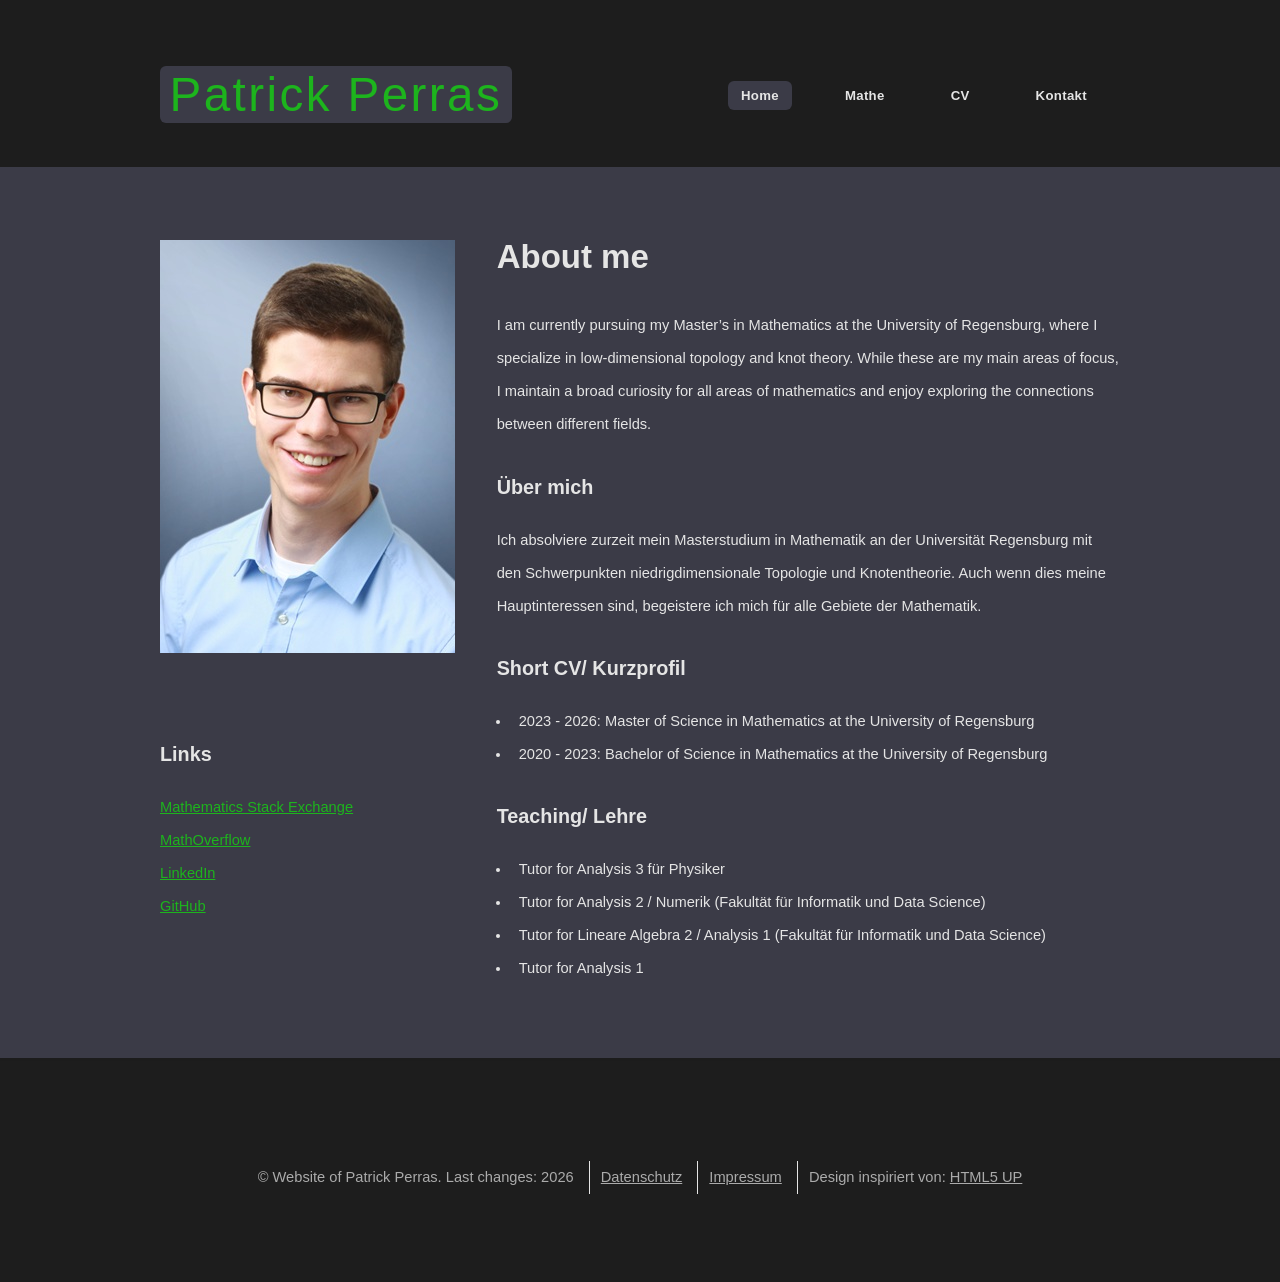
<file: index.html>
<!DOCTYPE HTML>
<html>
	<head>
		<title>Patrick Perras</title>
		<meta charset="utf-8" />
		<meta name="viewport" content="width=device-width, initial-scale=1, user-scalable=no" />
		<meta name="description" content="Personal website of Patrick Perras" />
		<meta name="google-site-verification" content="umM8f0X4vMCZcfzzp3ZZCPTsYgz2ZaF40WQMYRW3FFg" />
		<link rel="stylesheet" href="index style.css" />
		<link rel="icon" href="images/Logo Icon.png" type="image/png">
	</head>
	<body>
		<div id="page-wrapper">

			<!-- Header -->
			<div id="header-wrapper">
				<header id="header" class="container">

					<!-- Logo -->
					<div id="logo">
						<h1><a href="index.html">Patrick Perras</a></h1>
					</div>

					<!-- Nav -->
					<nav id="nav">
						<ul>
							<li class="current"><a href="index.html">Home</a></li>
							<li><a href="math.html">Mathe</a></li>
							<li><a href="CV Patrick Perras.pdf">CV</a></li>
							<li><a href="contact.html">Kontakt</a></li>
						</ul>
					</nav>

				</header>
			</div>

			<!-- Main -->
			<div id="main-wrapper">
				<div class="container">
					<div class="row main-row">
						<div class="sidebar-col">
							<div id="sidebar">

								<!-- Sidebar -->
								<section class="widget thumbnails">
							
									<div class="image">
										<div class="row main-row">
											<div class="image-col"><a class="image fit"><img src="images/Patrick Perras.jpg" alt="" /></a></div>
										
										</div>
									</div>
									
								</section>

								<section>
									<h3>Links</h3>
									<ul class="style2">
										<li><a href="https://math.stackexchange.com/users/1264229/patrick-perras">Mathematics Stack Exchange</a></li>
										<li><a href="https://mathoverflow.net/users/519238/patrick-perras">MathOverflow</a></li>
										<li><a href="https://www.linkedin.com/in/patrick-perras-a6b4a33b2/">LinkedIn</a></li>
										<li><a href="https://github.com/patrickperras">GitHub</a></li>
									</ul>
								</section>

							</div>
						</div>
						<div class="content-col main-col">
							<div id="content">

								<!-- Content -->
								<article>

									<h2>About me</h2>

									<p>
										I am currently pursuing my Master’s in Mathematics at the University of Regensburg, 
										where I specialize in low-dimensional topology and knot theory. While these are my main areas of focus, 
										I maintain a broad curiosity for all areas of mathematics and enjoy exploring the connections between different fields.
									</p>

									<h3>Über mich</h3>

									<p>
										Ich absolviere zurzeit mein Masterstudium in Mathematik an der Universität Regensburg mit den Schwerpunkten niedrigdimensionale Topologie und Knotentheorie. 
										Auch wenn dies meine Hauptinteressen sind, begeistere ich mich für alle Gebiete der Mathematik.
									</p>

									<h3>Short CV/ Kurzprofil</h3>

									<ul>
										<li>
											2023 - 2026: Master of Science in Mathematics at the University of Regensburg
										</li>
										<li>
											2020 - 2023: Bachelor of Science in Mathematics at the University of Regensburg
										</li>
									</ul>

									<h3>Teaching/ Lehre</h3>

									<ul>
										<li>
											Tutor for Analysis 3 für Physiker
										</li>
										<li>
											Tutor for Analysis 2 / Numerik (Fakultät für Informatik und Data Science)
										</li>
										<li>
											Tutor for Lineare Algebra 2 / Analysis 1 (Fakultät für Informatik und Data Science)
										</li>
										<li>
											Tutor for Analysis 1
										</li>
									</ul>

								</article>

							</div>
						</div>
					</div>
				</div>
			</div>

			<!-- Footer -->
			<div id="footer-wrapper">
				<footer id="footer" class="container">
					<div class="row">
						<div class="footer-col">
							<div id="copyright">
								<ul class="menu">
									<li>&copy; Website of Patrick Perras. Last changes: 2026</li>
									<li><a href="datenschutz.html">Datenschutz</a></li>
									<li><a href="impressum.html">Impressum</a></li>
									<li>Design inspiriert von: <a href="http://html5up.net">HTML5 UP</a></li>
								</ul>
							</div>
						</div>
					</div>
				</footer>
			</div>

		</div>

	</body>
</html>
</file>
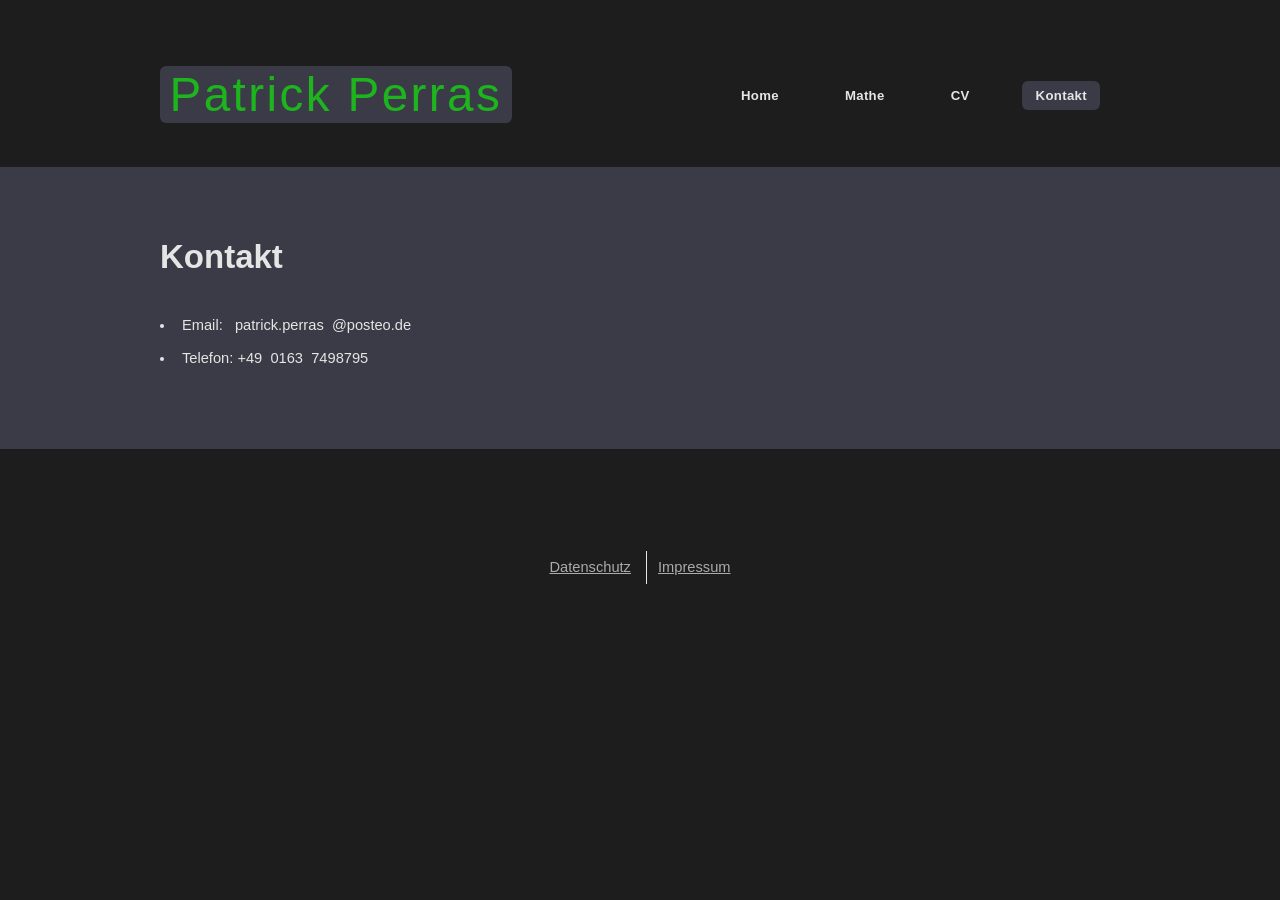
<file: contact.html>
<!DOCTYPE HTML>
<html>
	<head>
		<title>Patrick Perras Kontakt</title>
		<meta charset="utf-8" />
		<meta name="viewport" content="width=device-width, initial-scale=1, user-scalable=no" />
		<link rel="stylesheet" href="style.css" />
		<link rel="icon" href="images/Logo Icon.png" type="image/png">
	</head>
	<body>
		<div id="page-wrapper">

			<!-- Header -->
			<div id="header-wrapper">
				<header id="header" class="container">

					<!-- Logo -->
					<div id="logo">
						<h1><a href="index.html">Patrick Perras</a></h1>
					</div>

					<!-- Nav -->
					<nav id="nav">
						<ul>
							<li><a href="index.html">Home</a></li>
							<li><a href="math.html">Mathe</a></li>
							<li><a href="CV Patrick Perras.pdf">CV</a></li>
							<li class="current"><a href="contact.html">Kontakt</a></li>
						</ul>
					</nav>

				</header>
			</div>

			<!-- Main -->
			<div id="main-wrapper">
				<div class="container">
					<div id="content">

						<!-- Content -->
						<article>

							<h2>Kontakt</h2>

							<ul>
								<li>
									Email: <span style="visibility: hidden">2</span>patrick.perras<span style="visibility: hidden">1</span>@posteo.de
								</li>
								<li>
									Telefon: +49<span style="visibility: hidden">2</span>0163<span style="visibility: hidden">3</span>7498795
								</li>
							</ul>

						</article>

					</div>
				</div>
			</div>

			<!-- Footer -->
			<div id="footer-wrapper">
				<footer id="footer" class="container">
					<div class="row">
						<div class="footer-col">
							<div id="copyright">
								<ul class="menu">
									<li><a href="datenschutz.html">Datenschutz</a></li>
									<li><a href="impressum.html">Impressum</a></li>
								</ul>
							</div>
						</div>
					</div>
				</footer>
			</div>

		</div>

	</body>
</html>
</file>
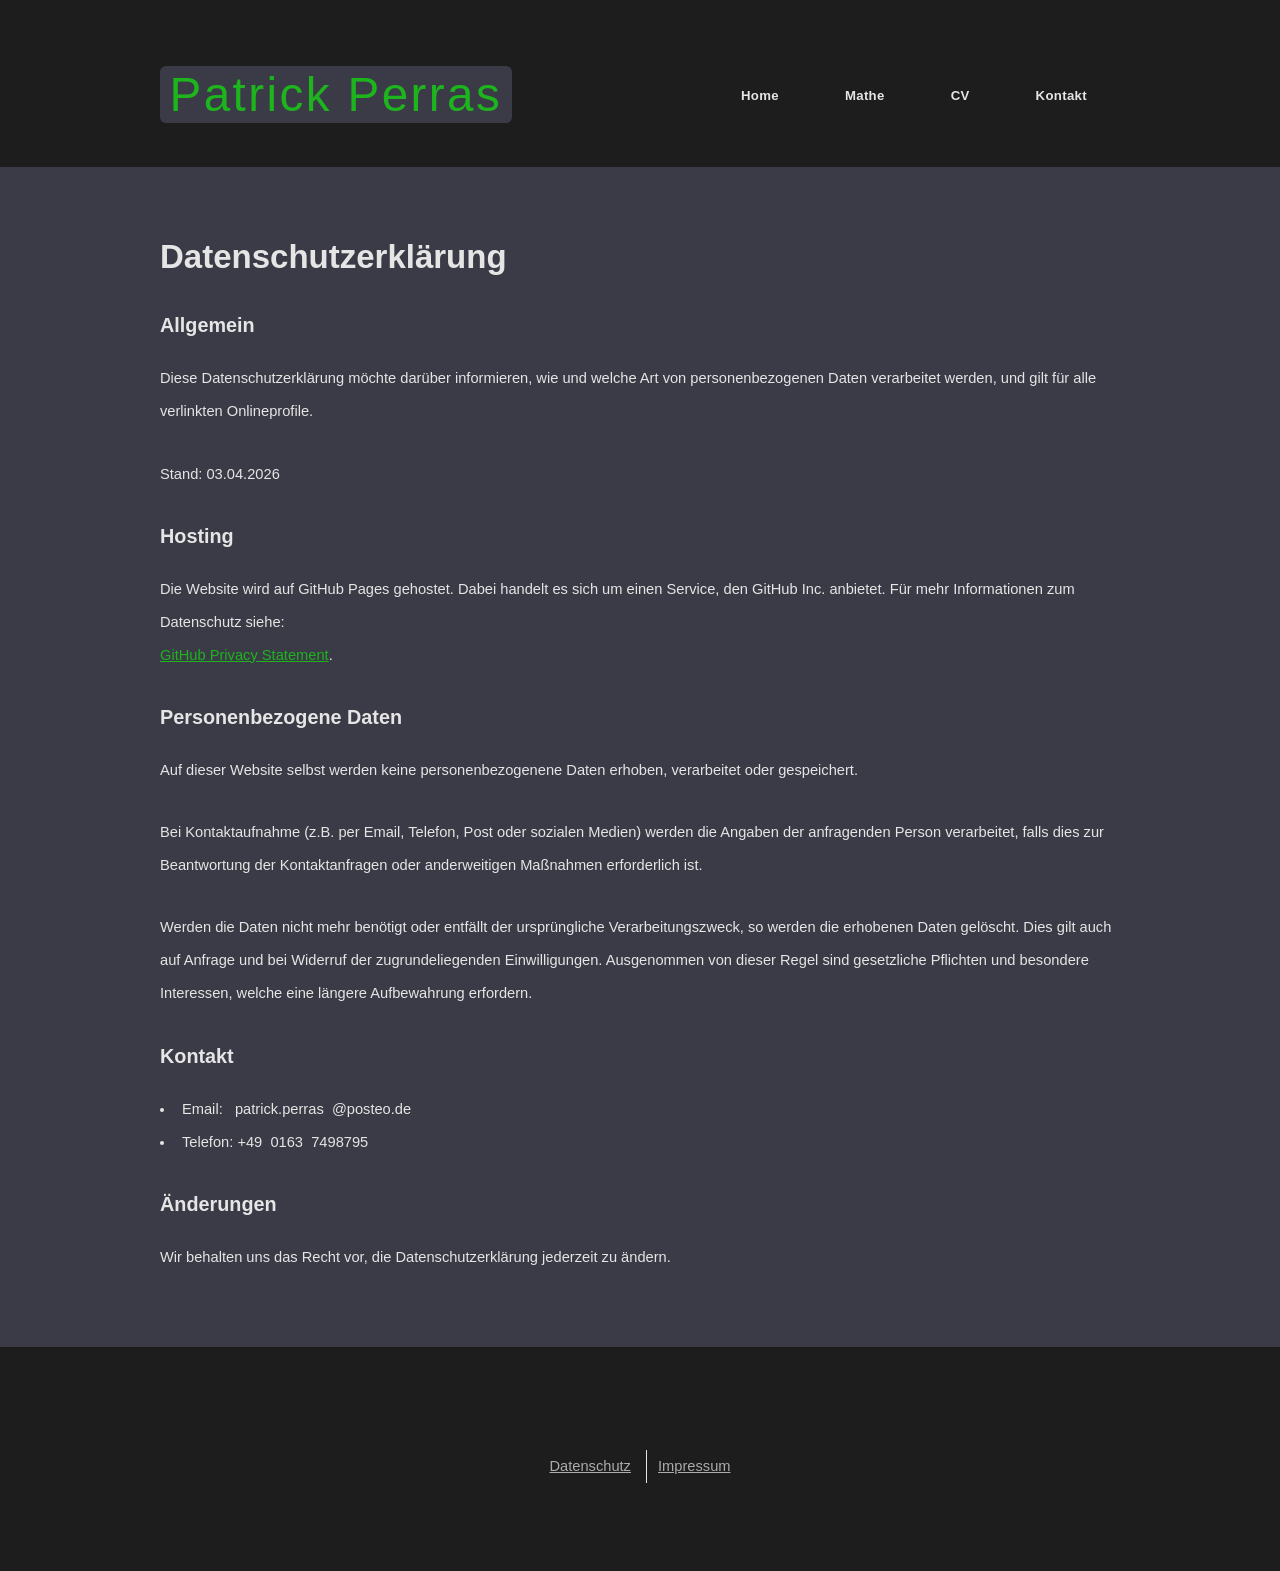
<file: datenschutz.html>
<!DOCTYPE HTML>
<html>
	<head>
		<title>Patrick Perras Datenschutz</title>
		<meta charset="utf-8" />
		<meta name="viewport" content="width=device-width, initial-scale=1, user-scalable=no" />
		<link rel="stylesheet" href="style.css" />
		<link rel="icon" href="images/Logo Icon.png" type="image/png">
	</head>
	<body>
		<div id="page-wrapper">

			<!-- Header -->
			<div id="header-wrapper">
				<header id="header" class="container">

					<!-- Logo -->
					<div id="logo">
						<h1><a href="index.html">Patrick Perras</a></h1>
					</div>

					<!-- Nav -->
					<nav id="nav">
						<ul>
							<li><a href="index.html">Home</a></li>
							<li><a href="math.html">Mathe</a></li>
							<li><a href="CV Patrick Perras.pdf">CV</a></li>
							<li><a href="contact.html">Kontakt</a></li>
						</ul>
					</nav>

				</header>
			</div>

			<!-- Main -->
			<div id="main-wrapper">
				<div class="container">
					<div id="content">

						<!-- Content -->
						<article>

							<h2>Datenschutzerklärung</h2>

							<h3>Allgemein</h3>

							<p>Diese Datenschutzerklärung möchte darüber informieren, wie und welche Art von personenbezogenen Daten verarbeitet werden, und gilt für alle verlinkten Onlineprofile.</p>

							<p>Stand: 03.04.2026</p>

							<h3>Hosting</h3>

							<p>Die Website wird auf GitHub Pages gehostet. Dabei handelt es sich um einen Service, den GitHub Inc. anbietet. Für mehr Informationen zum Datenschutz siehe: <br><a href="https://docs.github.com/en/site-policy/privacy-policies/github-general-privacy-statement">GitHub Privacy Statement</a>. </p>

							<h3>Personenbezogene Daten</h3>

							<p>Auf dieser Website selbst werden keine personenbezogenene Daten erhoben, verarbeitet oder gespeichert. </p>

							<p>Bei Kontaktaufnahme (z.B. per Email, Telefon, Post oder sozialen Medien) werden die Angaben der anfragenden Person verarbeitet, falls dies zur Beantwortung der Kontaktanfragen oder anderweitigen Maßnahmen erforderlich ist. </p>

							<p>Werden die Daten nicht mehr benötigt oder entfällt der ursprüngliche Verarbeitungszweck, so werden die erhobenen Daten gelöscht. Dies gilt auch auf Anfrage und bei Widerruf der zugrundeliegenden Einwilligungen. Ausgenommen von dieser Regel sind gesetzliche Pflichten und besondere Interessen, welche eine längere Aufbewahrung erfordern. </p>

							<h3>Kontakt</h3>

							<ul>
								<li>
									Email: <span style="visibility: hidden">2</span>patrick.perras<span style="visibility: hidden">1</span>@posteo.de
								</li>
								<li>
									Telefon: +49<span style="visibility: hidden">2</span>0163<span style="visibility: hidden">3</span>7498795
								</li>
							</ul>

							<h3>Änderungen</h3>

							<p>Wir behalten uns das Recht vor, die Datenschutzerklärung jederzeit zu ändern.</p>
				
						</article>

					</div>
				</div>
			</div>

			<!-- Footer -->
			<div id="footer-wrapper">
				<footer id="footer" class="container">
					<div class="row">
						<div class="footer-col">
							<div id="copyright">
								<ul class="menu">
									<li><a href="datenschutz.html">Datenschutz</a></li>
									<li><a href="impressum.html">Impressum</a></li>
								</ul>
							</div>
						</div>
					</div>
				</footer>
			</div>

		</div>

	</body>
</html>
</file>
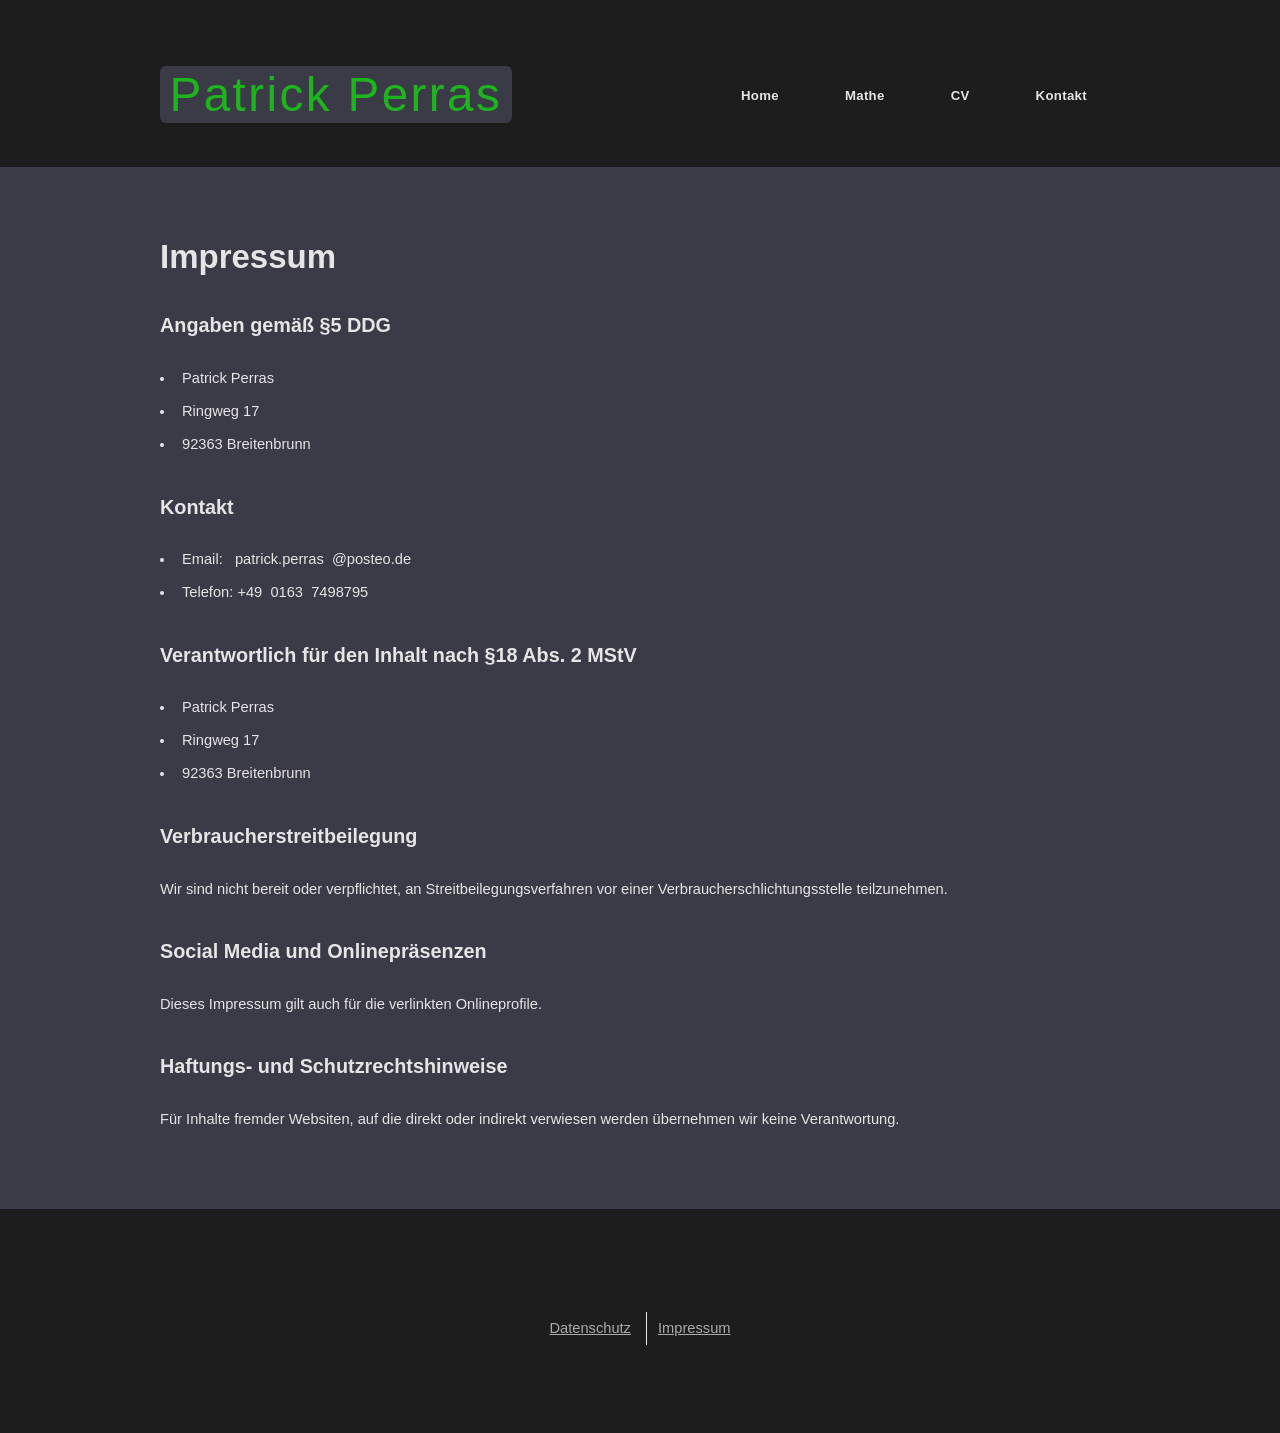
<file: impressum.html>
<!DOCTYPE HTML>
<html>
	<head>
		<title>Patrick Perras Impressum</title>
		<meta charset="utf-8" />
		<meta name="viewport" content="width=device-width, initial-scale=1, user-scalable=no" />
		<link rel="stylesheet" href="style.css" />
		<link rel="icon" href="images/Logo Icon.png" type="image/png">
	</head>
	<body>
		<div id="page-wrapper">

			<!-- Header -->
			<div id="header-wrapper">
				<header id="header" class="container">

					<!-- Logo -->
					<div id="logo">
						<h1><a href="index.html">Patrick Perras</a></h1>
					</div>

					<!-- Nav -->
					<nav id="nav">
						<ul>
							<li><a href="index.html">Home</a></li>
							<li><a href="math.html">Mathe</a></li>
							<li><a href="CV Patrick Perras.pdf">CV</a></li>
							<li><a href="contact.html">Kontakt</a></li>
						</ul>
					</nav>

				</header>
			</div>

			<!-- Main -->
			<div id="main-wrapper">
				<div class="container">
					<div id="content">

						<!-- Content -->
						<article>

							<h2>Impressum</h2>

							<h3>Angaben gemäß §5 DDG</h3>

							<ul>
								<li>
									Patrick Perras
								</li>
								<li>
									Ringweg 17
								</li>
								<li>
									92363 Breitenbrunn
								</li>
							</ul>

							<h3>Kontakt</h3>

							<ul>
								<li>
									Email: <span style="visibility: hidden">2</span>patrick.perras<span style="visibility: hidden">1</span>@posteo.de
								</li>
								<li>
									Telefon: +49<span style="visibility: hidden">2</span>0163<span style="visibility: hidden">3</span>7498795
								</li>
							</ul>

							<h3>Verantwortlich für den Inhalt nach §18 Abs. 2 MStV</h3>

							<ul>
								<li>
									Patrick Perras
								</li>
								<li>
									Ringweg 17
								</li>
								<li>
									92363 Breitenbrunn
								</li>
							</ul>

							<h3>Verbraucherstreitbeilegung</h3>

							<p>Wir sind nicht bereit oder verpflichtet, an Streitbeilegungsverfahren vor einer Verbraucherschlichtungsstelle teilzunehmen.</p>

							<h3>Social Media und Onlinepräsenzen</h3>

							<p>Dieses Impressum gilt auch für die verlinkten Onlineprofile.</p>

							<h3>Haftungs- und Schutzrechtshinweise</h3>
							
							<p>
							Für Inhalte fremder Websiten, auf die direkt oder indirekt verwiesen werden übernehmen wir keine Verantwortung.
							</p>

						</article>

					</div>
				</div>
			</div>

			<!-- Footer -->
			<div id="footer-wrapper">
				<footer id="footer" class="container">
					<div class="row">
						<div class="footer-col">
							<div id="copyright">
								<ul class="menu">
									<li><a href="datenschutz.html">Datenschutz</a></li>
									<li><a href="impressum.html">Impressum</a></li>
								</ul>
							</div>
						</div>
					</div>
				</footer>
			</div>

		</div>

	</body>
</html>
</file>
<file: index style.css>
html, body, div, span, h1, h2, h3, h4, p, a, u, i, ol, ul, li, article, footer, header, nav, section {
	margin: 0;
	padding: 0;
	border: 0;
	font-size: 100%;
	font: inherit;
	vertical-align: baseline;
    box-sizing: border-box;
}

@-ms-viewport {
    width: device-width;
}

*, *:before, *:after {
    box-sizing: inherit;
}

/* ========== Sections ========== */

article, footer, header, menu, nav, section {
	display: block;
}

section, article {
    margin-bottom: 5em;
}

section > :last-child, article > :last-child, section:last-child, article:last-child {
    margin-bottom: 0;
}

header {
    margin: 0 0 2em 0;
}

footer {
    margin: 2.5em 0 0 0;
}

/* ========== */

body {
	line-height: 1;
    -webkit-text-size-adjust: none;

    background-color: rgb(29, 29, 29);
    background-position: top left, top left;
    background-repeat: repeat-x, repeat;
    background-size: 100% 30em, auto;
    font-family: 'Arial', sans-serif;
    font-size: 13pt;
    color: rgb(229, 229, 229);
    font-weight: 300;
    line-height: 2.25em;

    -moz-animation: none !important;
    -webkit-animation: none !important;
    -ms-animation: none !important;
    animation: none !important;
    -moz-transition: none !important;
    -webkit-transition: none !important;
    -ms-transition: none !important;
    transition: none !important;
}

/* ========== */

h1, h2, h3, h4 {
    color: rgb(229, 229, 229);
    font-weight: 800;
}

h2 {
    font-size: 2.25em;
    margin: 0 0 1.1em 0;
    line-height: 1em;
}

h3 {
    font-size: 1.35em;
    margin: 0 0 1em 0;
}

/* ========== List ========== */

ol, ul {
	list-style: none;
}

ol, ul, p {
    margin-bottom: 2em;
}

ul {
    list-style: disc;
    padding-left: 1em;
}

ul li {
    padding-left: 0.5em;
}

ol {
    list-style: decimal;
    padding-left: 1.25em;
}

ol li {
    padding-left: 0.25em;
}

ul.style2 {
    list-style: none;
    padding-left: 0;
}

ul.style2 li {
    padding-left: 0;
}

ul.menu {
    list-style: none;
    padding-left: 0;
}

ul.menu li {
    border-left: solid 1px rgb(229, 229, 229);
    display: inline-block;
    padding: 0 0 0 0.75em;
    margin: 0 0 0 0.75em;
}

ul.menu li:first-child {
    border-left: 0;
    margin-left: 0;
    padding-left: 0;
}

/* ========== */

a {
    color: rgb(29, 180, 29);
    text-decoration: underline;
}

a:hover {
    text-decoration: none;
}

h1 a, h2 a, h3 a, h4 a {
    color: inherit;
    text-decoration: none;
    outline: 0;
}

/* ========== */

.container {
    margin: 0 auto;
    max-width: 100%;
    width: 1400px;
}

/* ========== */

.row {
    display: flex;
    flex-wrap: wrap;
    box-sizing: border-box;
    align-items: stretch;
    margin-top: -40px;
    margin-left: -40px;
}

.row > * {
    box-sizing: border-box;
    padding: 40px 0 0 40px;
}

.row > .sidebar-col {
    width: 33.33333%;
}

.row > .image-col, .row > .content-col {
    width: 66.66667%;
}

.row > .footer-col {
    width: 100%;
}

.row.main-row {
    margin-top: -80px;
    margin-left: -80px;
}

.row.main-row > * {
    padding: 80px 0 0 80px;
}

/* ========== */

.image.fit {
    display: block;
    outline: 0;
    width: 100%;
}

.widget.thumbnails .image {
    margin: 0;
}

/* ========== */

#header-wrapper {
    padding: 4.5em 0 3em 0;
}

#main-wrapper {
    background: rgb(59, 59, 71);
    box-shadow: 0px 3px 0px 0px rgba(0, 0, 0, 0.05);
    padding: 5em 0 5em 0;
}

#footer-wrapper {
    padding: 3em 0 4em 0;
}

/* ========== */

#header {
    position: relative;
}

#footer {
    margin-top: 0;
}

#footer a {
    color: inherit;
}

#copyright {
    color: rgb(171, 171, 171);
    padding: 4em 0 0 0;
    text-align: center;
}

#copyright a {
    color: inherit;
}

/* ========== */

#logo {
    display: inline-block;
}

#logo h1 {
    background: rgb(59, 59, 71);
    color: rgb(29, 180, 29);
    border-radius: 6px;
    font-family: 'Arial', sans-serif;
    font-weight: 400;
    padding: 0.25em 0.2em 0.25em 0.2em;
    font-size: 3.25em;
    letter-spacing: 0.05em;
    display: inline-block;
    vertical-align: middle;
}

/* ========== Nav ========== */

#nav {
    position: absolute;
    right: 0;
    top: 0;
    font-size: 0.9em;
}

#nav ul {
    list-style: none;
    padding-left: 0;
}

#nav ul li {
    float: left;
    line-height: 4.5em;
    padding-left: 1.5em;
    padding-right: 1.5em;
}

#nav ul li a, #nav ul li span {
    -moz-transition: background-color .25s ease-in-out;
    -webkit-transition: background-color .25s ease-in-out;
    -ms-transition: background-color .25s ease-in-out;
    transition: background-color .25s ease-in-out;
    font-weight: 800;
    letter-spacing: 0.025em;
    color: rgb(229, 229, 229);
    text-decoration: none;
    border-radius: 6px;
    padding: 0.5em 1em 0.5em 1em;
}

#nav ul li > ul {
    display: none;
}

#nav ul li:hover a, #nav ul li:hover span {
    background: rgb(59, 59, 71);
}

#nav ul li.current a {
    background: rgb(59, 59, 71);
    color: rgb(229, 229, 229);
}

@media screen and (max-width: 1680px) {

    .container {
        width: 1200px;
    }

    /* ========== */

    .row {
        display: flex;
        flex-wrap: wrap;
        box-sizing: border-box;
        align-items: stretch;
        margin-top: -40px;
        margin-left: -40px;
    }

    .row > * {
        box-sizing: border-box;
        padding: 40px 0 0 40px;
    }

    .row.main-row {
        margin-top: -80px;
        margin-left: -80px;
    }

    .row.main-row > * {
        padding: 80px 0 0 80px;
    }

    /* ========== */

    body {
        font-size: 12pt;
    }

}

@media screen and (max-width: 1280px) {

    .container {
        width: 960px;
    }

    /* ========== */

    .row {
        display: flex;
        flex-wrap: wrap;
        box-sizing: border-box;
        align-items: stretch;
        margin-top: -25px;
        margin-left: -25px;
    }

        .row > * {
            box-sizing: border-box;
            padding: 25px 0 0 25px;
        }

    .row.main-row {
        margin-top: -50px;
        margin-left: -50px;
    }

    .row.main-row > * {
        padding: 50px 0 0 50px;
    }

    /* ========== */

    body {
        font-size: 11pt;
    }

}

@media screen and (max-width: 980px) {

    .container {
        width: 90%;
    }

    /* ========== */

    .row {
        display: flex;
        flex-wrap: wrap;
        box-sizing: border-box;
        align-items: stretch;
        margin-top: -25px;
        margin-left: -25px;
    }

    .row > * {
        box-sizing: border-box;
        padding: 25px 0 0 25px;
    }

    .row > .main-col {
        order: -1;
    }

    .row > .image-col, .row > .content-col {
        width: 100%;
    }

    .row.main-row {
        margin-top: -50px;
        margin-left: -50px;
    }

    .row.main-row > * {
        padding: 50px 0 0 50px;
    }

    /* ========== */

    html, body {
        overflow-x: hidden;
    }

    body {
        font-size: 11pt;
    }

    /* ========= Sections ========= */

    section, article {
        clear: both;
        margin-bottom: 3em !important;
    }

    section.last, article.last {
        margin-bottom: 0 !important;
    }

    /* ========== */

    ul.menu li {
        display: block;
        border: 0 !important;
        padding: 0 !important;
        margin: 0 !important;
    }

    /* ========== */

    #header-wrapper {
        padding: 3em 0 1em 0;
        text-align: center;
    }

    #footer-wrapper {
        padding: 6em 0 4em 0;
    }

    #page-wrapper {
        -moz-backface-visibility: hidden;
        -webkit-backface-visibility: hidden;
        -ms-backface-visibility: hidden;
        backface-visibility: hidden;
        -moz-transition: -moz-transform 0.5s ease;
        -webkit-transition: -webkit-transform 0.5s ease;
        -ms-transition: -ms-transform 0.5s ease;
        transition: transform 0.5s ease;
        padding-bottom: 1px;
    }

    #header {
        margin: 0 auto;
    }

    #copyright {
        padding: 0;
    }

    /* ========== */

    #logo span {
        display: block;
        margin: 0;
    }

    #logo {
        width: 100%;
    }

    /* ========== */

    #nav {
        display: inline-block;
        position: relative;
    }

    /* ========== */

    #content {
        border-bottom: solid 1px rgb(29, 180, 29);
        padding-bottom: 4em;
        margin-bottom: 0 !important;
    }

    #content > :last-child {
        margin-bottom: 0 !important;
    }

    #sidebar > :last-child {
        margin-bottom: 0 !important;
    }    

}

@media screen and (max-width: 736px) {

    .container {
        width: 100%;
    }

    /* ========== */

    .row {
        display: flex;
        flex-wrap: wrap;
        box-sizing: border-box;
        align-items: stretch;
        margin-top: -20px;
        margin-left: -20px;
    }

    .row > * {
        box-sizing: border-box;
        padding: 20px 0 0 20px;
    }

    .row.main-row {
        margin-top: -40px;
        margin-left: -40px;
    }

    .row.main-row > * {
        padding: 40px 0 0 40px;
    }

    /* ========== */

    body, input, select, textarea {
        line-height: 2em;
    }

    h2, h3, h4, h5, h6 {
        font-size: 13pt;
        margin: 0 0 1em 0;
    }

    /* ========== */

    section, article {
        clear: both;
        margin-bottom: 3em !important;
    }

    section.last, article.last {
        margin-bottom: 0 !important;
    }

    /* ========== */

    ul.menu li {
        display: block;
        border: 0 !important;
        padding: 0 !important;
        margin: 0 !important;
    }

    /* ========== */

    .widget.thumbnails .image {
        margin: 0;
    }

    /* ========== */

    #header-wrapper {
        padding: 3em 0 1.5em 0;
    }

    #main-wrapper, #footer-wrapper {
        padding: 40px 30px 40px 30px;
    }

    #footer section {
        border-bottom: solid 1px rgb(229, 229, 229);
        padding-bottom: 3em;
        margin-bottom: 1em !important;
    }

    #copyright {
        text-align: left;
    }

    /* ========== */

    #logo h1 {
        font-size: 2.75em;
        padding: 0.2em 0.275em;
    }

    #logo span {
        line-height: 3em;
    }

    /* ========== */

    #content {
        padding-bottom: 3em;
    }

}
</file>
<file: style.css>
html, body, div, span, h1, h2, h3, h4, p, a, u, i, ol, ul, li, article, footer, header, nav, section {
	margin: 0;
	padding: 0;
	border: 0;
	font-size: 100%;
	font: inherit;
	vertical-align: baseline;
    box-sizing: border-box;
}

@-ms-viewport {
    width: device-width;
}

*, *:before, *:after {
    box-sizing: inherit;
}

/* ========== Sections ========== */

article, footer, header, menu, nav, section {
	display: block;
}

section, article {
    margin-bottom: 5em;
}

section > :last-child, article > :last-child, section:last-child, article:last-child {
    margin-bottom: 0;
}

header {
    margin: 0 0 2em 0;
}

footer {
    margin: 2.5em 0 0 0;
}

/* ========== */

body {
	line-height: 1;
    -webkit-text-size-adjust: none;

    background-color: rgb(29, 29, 29);
    background-position: top left, top left;
    background-repeat: repeat-x, repeat;
    background-size: 100% 30em, auto;
    font-family: 'Arial', sans-serif;
    font-size: 13pt;
    color: rgb(229, 229, 229);
    font-weight: 300;
    line-height: 2.25em;

    -moz-animation: none !important;
    -webkit-animation: none !important;
    -ms-animation: none !important;
    animation: none !important;
    -moz-transition: none !important;
    -webkit-transition: none !important;
    -ms-transition: none !important;
    transition: none !important;
}

/* ========== */

h1, h2, h3, h4 {
    color: rgb(229, 229, 229);
    font-weight: 800;
}

h2 {
    font-size: 2.25em;
    margin: 0 0 1.1em 0;
    line-height: 1em;
}

h3 {
    font-size: 1.35em;
    margin: 0 0 1em 0;
}

/* ========== List ========== */

ol, ul {
	list-style: none;
}

ol, ul, p {
    margin-bottom: 2em;
}

ul {
    list-style: disc;
    padding-left: 1em;
}

ul li {
    padding-left: 0.5em;
}

ol {
    list-style: decimal;
    padding-left: 1.25em;
}

ol li {
    padding-left: 0.25em;
}

ul.style2 {
    list-style: none;
    padding-left: 0;
}

ul.style2 li {
    padding-left: 0;
}

ul.menu {
    list-style: none;
    padding-left: 0;
}

ul.menu li {
    border-left: solid 1px rgb(229, 229, 229);
    display: inline-block;
    padding: 0 0 0 0.75em;
    margin: 0 0 0 0.75em;
}

ul.menu li:first-child {
    border-left: 0;
    margin-left: 0;
    padding-left: 0;
}

/* ========== */

a {
    color: rgb(29, 180, 29);
    text-decoration: underline;
}

a:hover {
    text-decoration: none;
}

h1 a, h2 a, h3 a, h4 a {
    color: inherit;
    text-decoration: none;
    outline: 0;
}

/* ========== */

.container {
    margin: 0 auto;
    max-width: 100%;
    width: 1400px;
}

/* ========== */

.row {
    display: flex;
    flex-wrap: wrap;
    box-sizing: border-box;
    align-items: stretch;
    margin-top: -40px;
    margin-left: -40px;
}

.row > * {
    box-sizing: border-box;
    padding: 40px 0 0 40px;
}

.row > .sidebar-col {
    width: 33.33333%;
}

.row > .image-col, .row > .content-col {
    width: 66.66667%;
}

.row > .footer-col {
    width: 100%;
}

.row.main-row {
    margin-top: -80px;
    margin-left: -80px;
}

.row.main-row > * {
    padding: 80px 0 0 80px;
}

/* ========== */

.image.fit {
    display: block;
    outline: 0;
    width: 100%;
}

.widget.thumbnails .image {
    margin: 0;
}

/* ========== */

#header-wrapper {
    padding: 4.5em 0 3em 0;
}

#main-wrapper {
    background: rgb(59, 59, 71);
    box-shadow: 0px 3px 0px 0px rgba(0, 0, 0, 0.05);
    padding: 5em 0 5em 0;
}

#footer-wrapper {
    padding: 3em 0 4em 0;
}

/* ========== */

#header {
    position: relative;
}

#footer {
    margin-top: 0;
}

#footer a {
    color: inherit;
}

#copyright {
    color: rgb(171, 171, 171);
    padding: 4em 0 0 0;
    text-align: center;
}

#copyright a {
    color: inherit;
}

/* ========== */

#logo {
    display: inline-block;
}

#logo h1 {
    background: rgb(59, 59, 71);
    color: rgb(29, 180, 29);
    border-radius: 6px;
    font-family: 'Arial', sans-serif;
    font-weight: 400;
    padding: 0.25em 0.2em 0.25em 0.2em;
    font-size: 3.25em;
    letter-spacing: 0.05em;
    display: inline-block;
    vertical-align: middle;
}

/* ========== Nav ========== */

#nav {
    position: absolute;
    right: 0;
    top: 0;
    font-size: 0.9em;
}

#nav ul {
    list-style: none;
    padding-left: 0;
}

#nav ul li {
    float: left;
    line-height: 4.5em;
    padding-left: 1.5em;
    padding-right: 1.5em;
}

#nav ul li a, #nav ul li span {
    -moz-transition: background-color .25s ease-in-out;
    -webkit-transition: background-color .25s ease-in-out;
    -ms-transition: background-color .25s ease-in-out;
    transition: background-color .25s ease-in-out;
    font-weight: 800;
    letter-spacing: 0.025em;
    color: rgb(229, 229, 229);
    text-decoration: none;
    border-radius: 6px;
    padding: 0.5em 1em 0.5em 1em;
}

#nav ul li > ul {
    display: none;
}

#nav ul li:hover a, #nav ul li:hover span {
    background: rgb(59, 59, 71);
}

#nav ul li.current a {
    background: rgb(59, 59, 71);
    color: rgb(229, 229, 229);
}

@media screen and (max-width: 1680px) {

    .container {
        width: 1200px;
    }

    /* ========== */

    .row {
        display: flex;
        flex-wrap: wrap;
        box-sizing: border-box;
        align-items: stretch;
        margin-top: -40px;
        margin-left: -40px;
    }

    .row > * {
        box-sizing: border-box;
        padding: 40px 0 0 40px;
    }

    .row.main-row {
        margin-top: -80px;
        margin-left: -80px;
    }

    .row.main-row > * {
        padding: 80px 0 0 80px;
    }

    /* ========== */

    body {
        font-size: 12pt;
    }

}

@media screen and (max-width: 1280px) {

    .container {
        width: 960px;
    }

    /* ========== */

    .row {
        display: flex;
        flex-wrap: wrap;
        box-sizing: border-box;
        align-items: stretch;
        margin-top: -25px;
        margin-left: -25px;
    }

        .row > * {
            box-sizing: border-box;
            padding: 25px 0 0 25px;
        }

    .row.main-row {
        margin-top: -50px;
        margin-left: -50px;
    }

    .row.main-row > * {
        padding: 50px 0 0 50px;
    }

    /* ========== */

    body {
        font-size: 11pt;
    }

}

@media screen and (max-width: 980px) {

    .container {
        width: 90%;
    }

    /* ========== */

    .row {
        display: flex;
        flex-wrap: wrap;
        box-sizing: border-box;
        align-items: stretch;
        margin-top: -25px;
        margin-left: -25px;
    }

    .row > * {
        box-sizing: border-box;
        padding: 25px 0 0 25px;
    }

    .row > .main-col {
        order: -1;
    }

    .row > .image-col, .row > .content-col {
        width: 100%;
    }

    .row.main-row {
        margin-top: -50px;
        margin-left: -50px;
    }

    .row.main-row > * {
        padding: 50px 0 0 50px;
    }

    /* ========== */

    html, body {
        overflow-x: hidden;
    }

    body {
        font-size: 11pt;
    }

    /* ========= Sections ========= */

    section, article {
        clear: both;
        margin-bottom: 3em !important;
    }

    section.last, article.last {
        margin-bottom: 0 !important;
    }

    /* ========== */

    ul.menu li {
        display: block;
        border: 0 !important;
        padding: 0 !important;
        margin: 0 !important;
    }

    /* ========== */

    #header-wrapper {
        padding: 3em 0 1em 0;
        text-align: center;
    }

    #footer-wrapper {
        padding: 6em 0 4em 0;
    }

    #page-wrapper {
        -moz-backface-visibility: hidden;
        -webkit-backface-visibility: hidden;
        -ms-backface-visibility: hidden;
        backface-visibility: hidden;
        -moz-transition: -moz-transform 0.5s ease;
        -webkit-transition: -webkit-transform 0.5s ease;
        -ms-transition: -ms-transform 0.5s ease;
        transition: transform 0.5s ease;
        padding-bottom: 1px;
    }

    #header {
        margin: 0 auto;
    }

    #copyright {
        padding: 0;
    }

    /* ========== */

    #logo span {
        display: block;
        margin: 0;
    }

    #logo {
        width: 100%;
    }

    /* ========== */

    #nav {
        display: inline-block;
        position: relative;
    }

    /* ========== */

    #content {
        margin-bottom: 0 !important;
    }

    #content > :last-child {
        margin-bottom: 0 !important;
    }

    #sidebar > :last-child {
        margin-bottom: 0 !important;
    }    

}

@media screen and (max-width: 736px) {

    .container {
        width: 100%;
    }

    /* ========== */

    .row {
        display: flex;
        flex-wrap: wrap;
        box-sizing: border-box;
        align-items: stretch;
        margin-top: -20px;
        margin-left: -20px;
    }

    .row > * {
        box-sizing: border-box;
        padding: 20px 0 0 20px;
    }

    .row.main-row {
        margin-top: -40px;
        margin-left: -40px;
    }

    .row.main-row > * {
        padding: 40px 0 0 40px;
    }

    /* ========== */

    body, input, select, textarea {
        line-height: 2em;
    }

    h2, h3, h4, h5, h6 {
        font-size: 13pt;
        margin: 0 0 1em 0;
    }

    /* ========== */

    section, article {
        clear: both;
        margin-bottom: 3em !important;
    }

    section.last, article.last {
        margin-bottom: 0 !important;
    }

    /* ========== */

    ul.menu li {
        display: block;
        border: 0 !important;
        padding: 0 !important;
        margin: 0 !important;
    }

    /* ========== */

    .widget.thumbnails .image {
        margin: 0;
    }

    /* ========== */

    #header-wrapper {
        padding: 3em 0 1.5em 0;
    }

    #main-wrapper, #footer-wrapper {
        padding: 40px 30px 40px 30px;
    }

    #footer section {
        border-bottom: solid 1px rgb(229, 229, 229);
        padding-bottom: 3em;
        margin-bottom: 1em !important;
    }

    #copyright {
        text-align: left;
    }

    /* ========== */

    #logo h1 {
        font-size: 2.75em;
        padding: 0.2em 0.275em;
    }

    #logo span {
        line-height: 3em;
    }

    /* ========== */

    #content {
        padding-bottom: 3em;
    }

}
</file>
